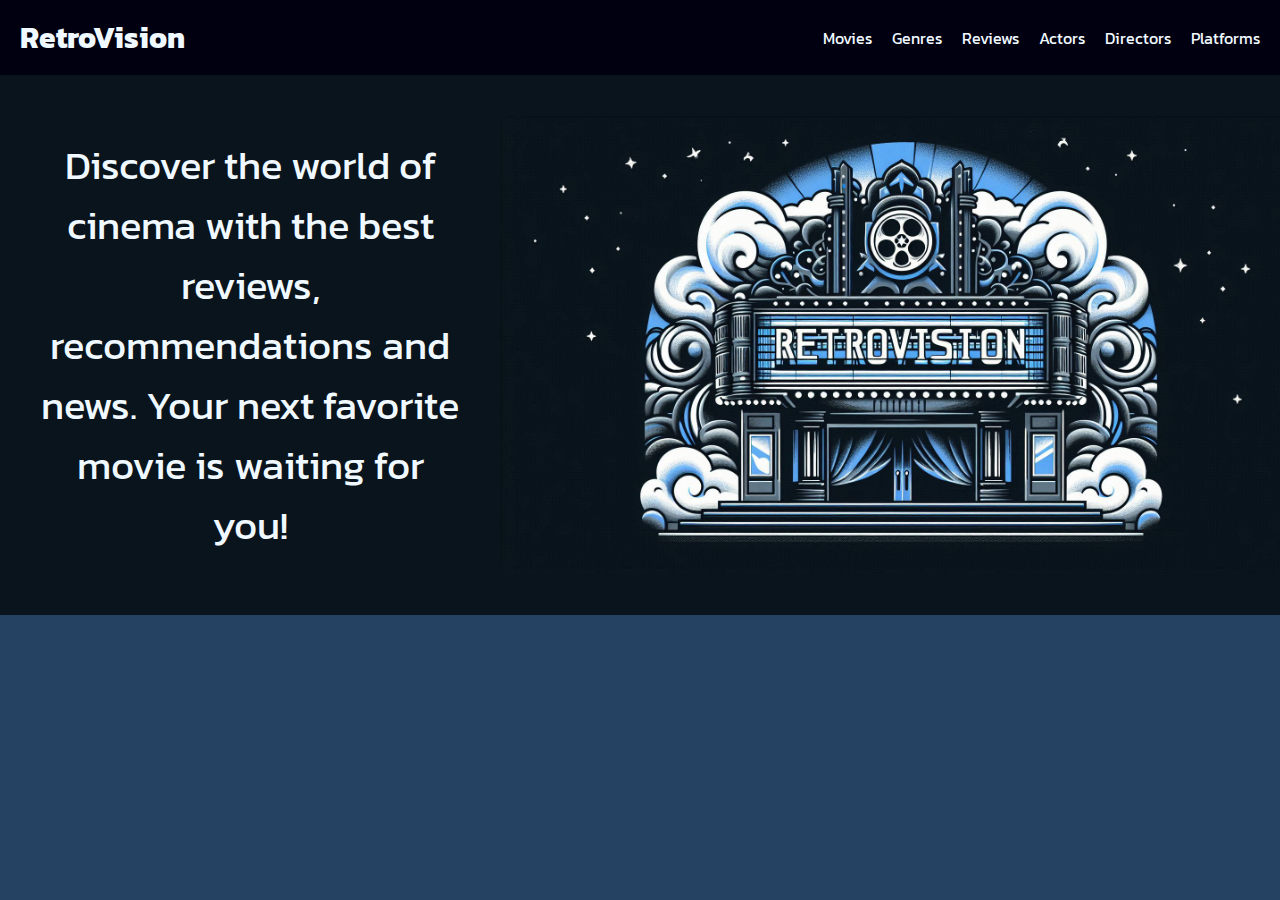
<file: frontend/index.html>
<!DOCTYPE html>
<html lang="en">
<head>
    <meta charset="UTF-8">
    <meta name="viewport" content="width=device-width, initial-scale=1.0">
    <link rel="icon" href="assets/images/Designer.jpeg">
    <title>RetroVision</title>
    <link rel="stylesheet" href="assets/css/styles.css">
</head>
<body>
    <section class="navbar">
        <div class="navbar-left">
            <div class="menu menu-button" onclick="toggleMenu()"></div>
            <div class="title" onclick="window.location.href='index.html'">RetroVision</div>
        </div>
    
        <div class="nav-links">
            <div class="movie crud" onclick="window.location.href='movies.html'">Movies</div>
            <div class="genre crud" onclick="window.location.href='genres.html'">Genres</div>
            <div class="review crud" onclick="window.location.href='reviews.html'">Reviews</div>
            <div class="actor crud" onclick="window.location.href='actors.html'">Actors</div>
            <div class="directors crud" onclick="window.location.href='directors.html'">Directors</div>
            <div class="platforms crud" onclick="window.location.href='platforms.html'">Platforms</div>
        </div>
    </section>
    
    <section class="container">
        <div class="section-image-retrovision">
            <div class="index-text">
                Discover the world of cinema with the best reviews, recommendations and news. Your next favorite movie is waiting for you!
            </div>
            <div class="image-retrovision">
                <img src="./assets/images/Designer.jpeg" alt="Descripción" />
            </div>
        </div>
    </section>
    <script src="assets/js/menu.js"></script>
</body>
</html>
</file>
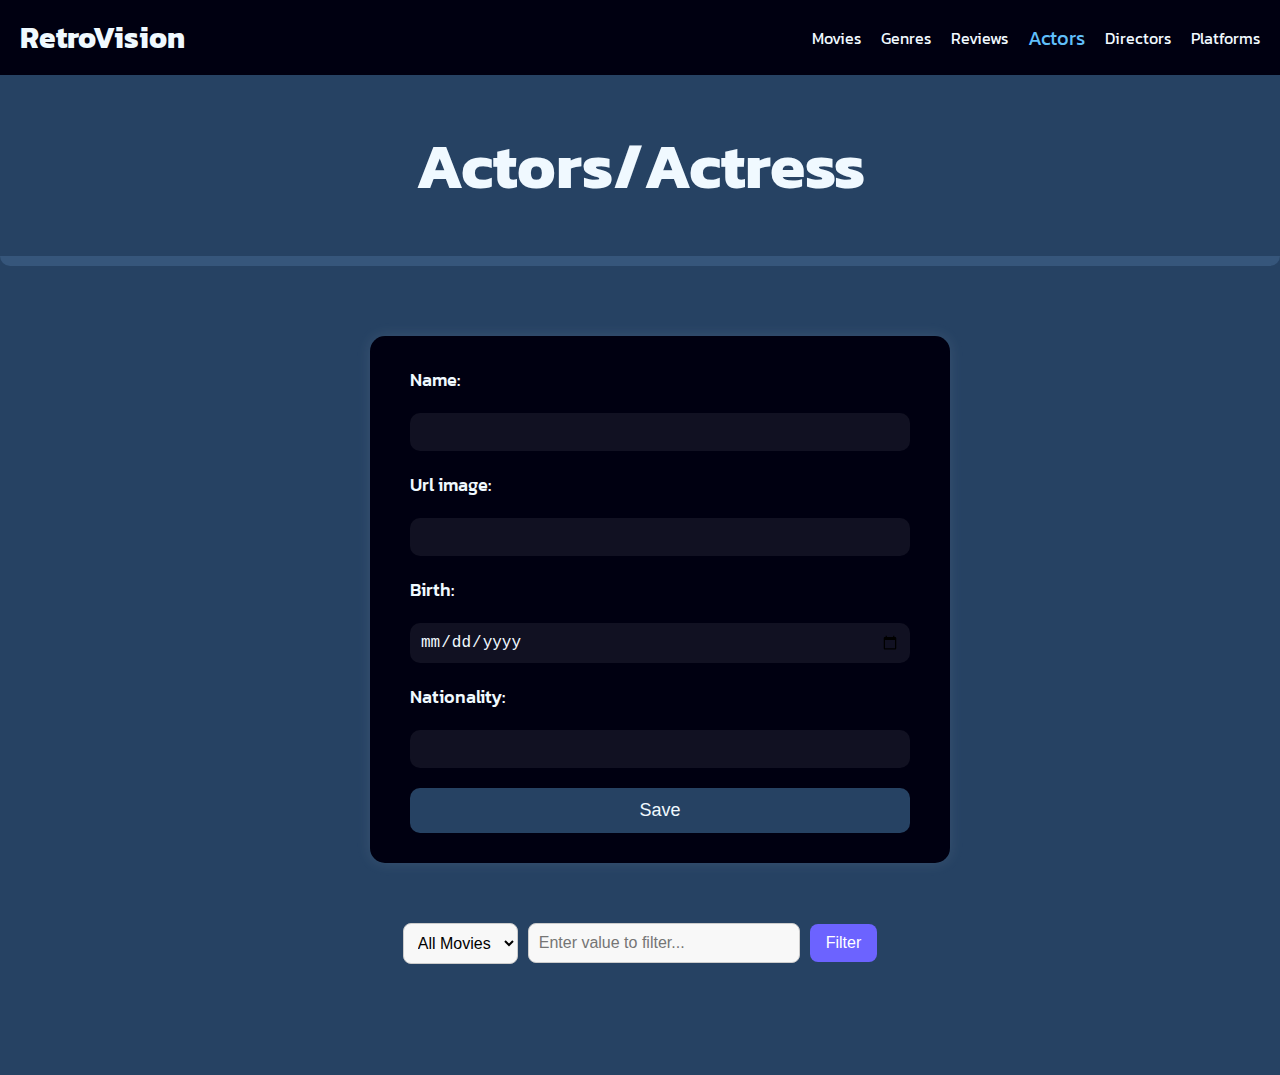
<file: frontend/actors.html>
<!DOCTYPE html>
<html lang="en">
<head>
    <meta charset="UTF-8">
    <meta name="viewport" content="width=device-width, initial-scale=1.0">
    <link rel="stylesheet" href="assets/css/styles.css">
    <link rel="icon" href="assets/images/Designer.jpeg">
    <title>Actors</title>
</head>
<body onload="getActors();">
    <section class="navbar">
        <div class="navbar-left">
            <div class="menu menu-button" onclick="toggleMenu()"></div>
            <div class="title" onclick="window.location.href='index.html'">RetroVision</div>
        </div>
    
        <div class="nav-links">
            <div class="movie crud" onclick="window.location.href='movies.html'">Movies</div>
            <div class="genre crud" onclick="window.location.href='genres.html'">Genres</div>
            <div class="review crud" onclick="window.location.href='reviews.html'">Reviews</div>
            <div class="actor crud active" onclick="window.location.href='actors.html'">Actors</div>
            <div class="directors crud" onclick="window.location.href='directors.html'">Directors</div>
            <div class="platforms crud" onclick="window.location.href='platforms.html'">Platforms</div>
        </div>
    </section>

    <section class="container">
        <div class="title title-title" onclick="window.location.href='actors.html'">
            <h1>Actors/Actress</h1>
        </div>

        <div class="form-wrapper">
            <form>
                <label for="name">Name:</label>
                <input type="text" id="name" name="name">

                <label for="url_image">Url image:</label>
                <input type="text" id="url_image" name="url_image">

                <label for="birth">Birth:</label>
                <input type="date" id="birth" name="birth">

                <label for="nationality">Nationality:</label>
                <input type="text" id="nationality" name="nationality">

                <button onclick="registerActor()" type="button">Save</button>
            </form>
        </div>
        <div class="filter-bar">
            <select id="filterType">
                <option value="">All Movies</option>
                <option value="name">Name</option>
            </select>
        
            <input type="text" id="nameFilter" placeholder="Enter value to filter..." />
        
            <button onclick="getActors()" class="btn-filter">Filter</button>
        </div>
        <div id="listActors" class="movie-grid"></div>
    </section>
    
    <div id="updateModal" class="modal">
        <div class="modal-content">
            <span class="close" onclick="closeModal()">&times;</span>
            <h2>Update Actor</h2>

            <label for="update-name">Name:</label>
            <input type="text" id="update-name" name="name">

            <label for="update-url_image">Url image:</label>
            <input type="text" id="update-url_image" name="url_image">

            <label for="update-birth">Birth:</label>
            <input type="date" id="update-birth" name="birth">

            <label for="update-nationality">Nationality:</label>
            <input type="text" id="update-nationality" name="nationality">
        
            <button onclick="submitUpdate()">Save Changes</button>
        </div>
    </div>
    <script src="./assets/js/actors.js"></script>
    <script src="assets/js/menu.js"></script>
</body>
</html>
</file>
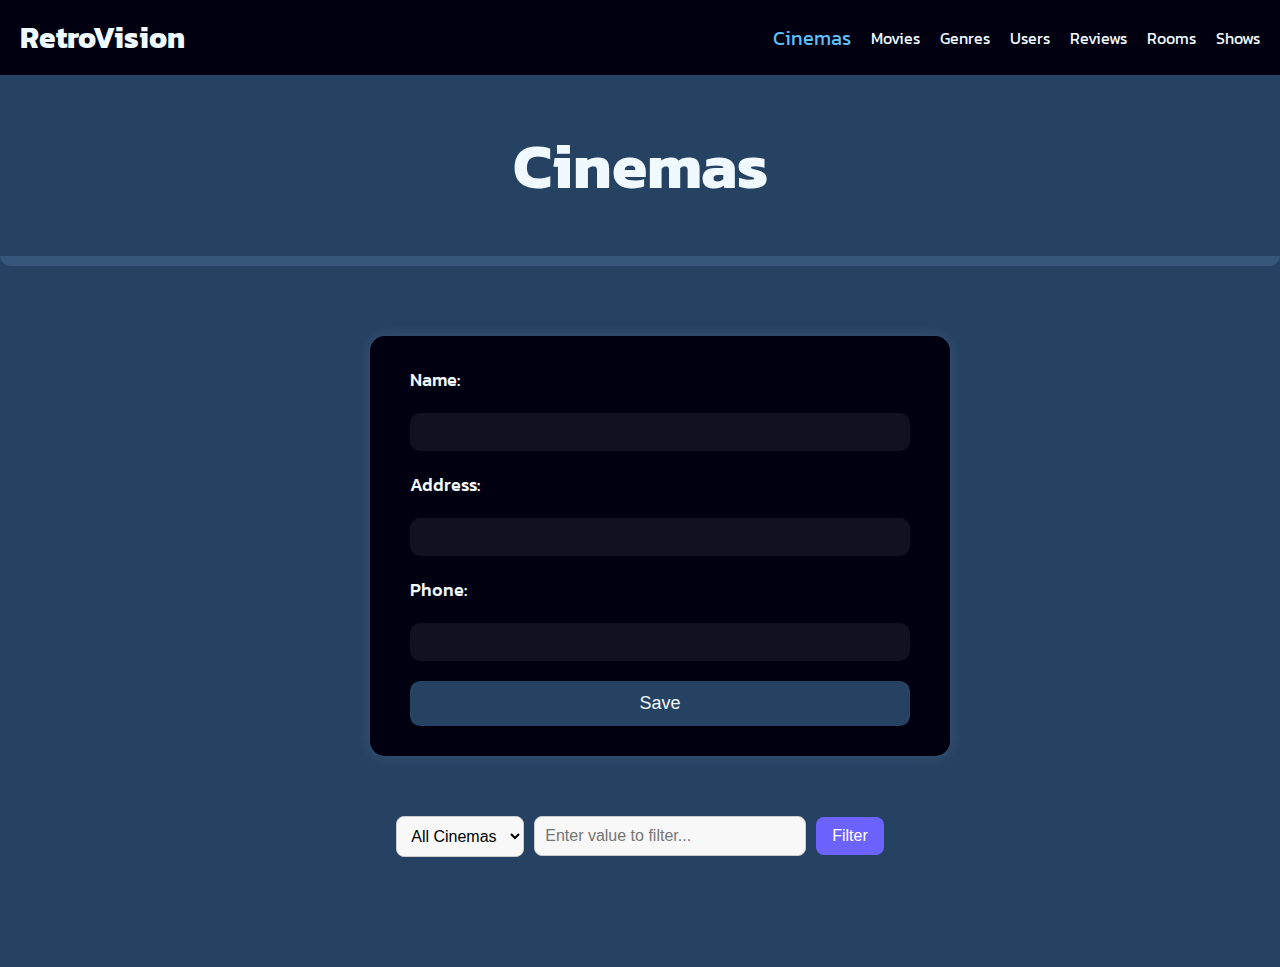
<file: frontend/cinemas.html>
<!DOCTYPE html>
<html lang="en">
<head>
    <meta charset="UTF-8">
    <meta name="viewport" content="width=device-width, initial-scale=1.0">
    <link rel="stylesheet" href="assets/css/styles.css">
    <link rel="icon" href="assets/images/Designer.jpeg">
    <title>Cinemas</title>
</head>
<body onload="getCinemas();">
    <section class="navbar">
        <div class="navbar-left">
            <div class="menu menu-button" onclick="toggleMenu()"></div>
            <div class="title" onclick="window.location.href='index.html'">RetroVision</div>
        </div>
    
        <div class="nav-links">
            <div class="cinema crud active" onclick="window.location.href='cinemas.html'">Cinemas</div>
            <div class="movie crud" onclick="window.location.href='movies.html'">Movies</div>
            <div class="genre crud" onclick="window.location.href='genres.html'">Genres</div>
            <div class="user crud" onclick="window.location.href='users.html'">Users</div>
            <div class="review crud" onclick="window.location.href='reviews.html'">Reviews</div>
            <div class="room crud" onclick="window.location.href='rooms.html'">Rooms</div>
            <div class="show crud" onclick="window.location.href='shows.html'">Shows</div>
        </div>
    </section>

    <section class="container">
        <div class="title title-title" onclick="window.location.href='cinemas.html'">
            <h1>Cinemas</h1>
        </div>

        <div class="form-wrapper">
            <form>
                <label for="name">Name:</label>
                <input type="text" id="name" name="name">

                <label for="address">Address:</label>
                <input type="text" id="address" name="address">

                <label for="phone">Phone:</label>
                <input type="text" id="phone" name="phone">

                <button onclick="registerCinema()" type="button">Save</button>
            </form>
        </div>
        <div class="filter-bar">
            <select id="filterType">
                <option value="">All Cinemas</option>
            </select>
        
            <input type="text" id="nameFilter" placeholder="Enter value to filter..." />
        
            <button onclick="getCinemas()" class="btn-filter">Filter</button>
        </div>
        <div id="listCinemas" class="movie-grid"></div>
    </section>
    <script src="./assets/js/cinemas.js"></script>
    <script src="assets/js/menu.js"></script>
</body>
</html>
</file>
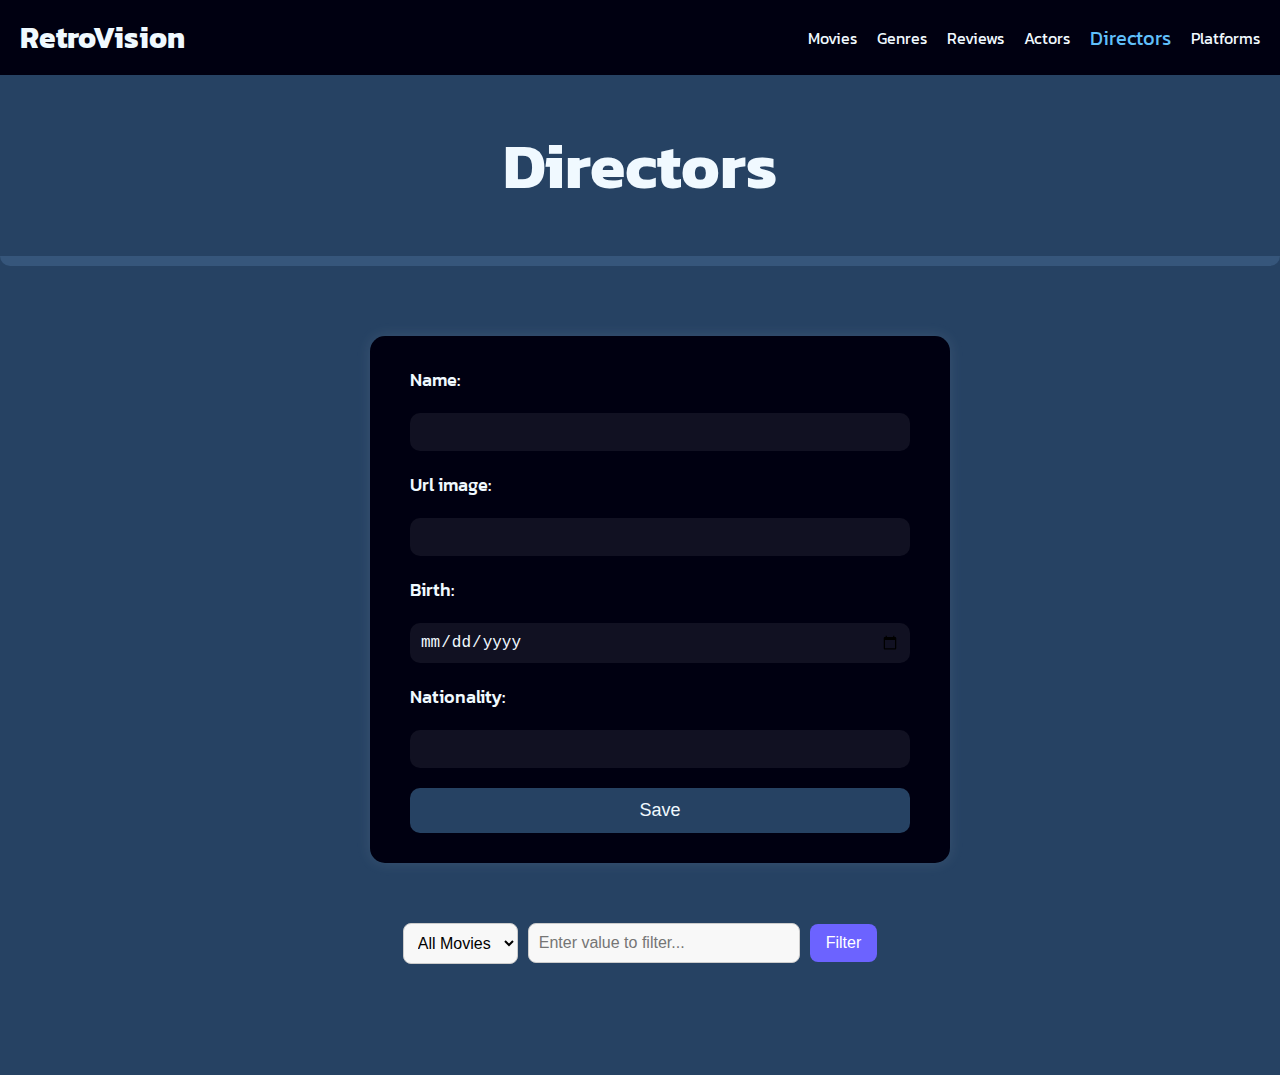
<file: frontend/directors.html>
<!DOCTYPE html>
<html lang="en">
<head>
    <meta charset="UTF-8">
    <meta name="viewport" content="width=device-width, initial-scale=1.0">
    <link rel="stylesheet" href="assets/css/styles.css">
    <link rel="icon" href="assets/images/Designer.jpeg">
    <title>Directors</title>
</head>
<body onload="getDirectors();">
    <section class="navbar">
        <div class="navbar-left">
            <div class="menu menu-button" onclick="toggleMenu()"></div>
            <div class="title" onclick="window.location.href='index.html'">RetroVision</div>
        </div>
    
        <div class="nav-links">
            <div class="movie crud" onclick="window.location.href='movies.html'">Movies</div>
            <div class="genre crud" onclick="window.location.href='genres.html'">Genres</div>
            <div class="review crud" onclick="window.location.href='reviews.html'">Reviews</div>
            <div class="actor crud" onclick="window.location.href='actors.html'">Actors</div>
            <div class="directors crud active" onclick="window.location.href='directors.html'">Directors</div>
            <div class="platforms crud" onclick="window.location.href='platforms.html'">Platforms</div>
        </div>
    </section>

    <section class="container">
        <div class="title title-title" onclick="window.location.href='directors.html'">
            <h1>Directors</h1>
        </div>

        <div class="form-wrapper">
            <form>
                <label for="name">Name:</label>
                <input type="text" id="name" name="name">

                <label for="url_image">Url image:</label>
                <input type="text" id="url_image" name="url_image">

                <label for="birth">Birth:</label>
                <input type="date" id="birth" name="birth">

                <label for="nationality">Nationality:</label>
                <input type="text" id="nationality" name="nationality">

                <button onclick="registerDirector()" type="button">Save</button>
            </form>
        </div>
        <div class="filter-bar">
            <select id="filterType">
                <option value="">All Movies</option>
                <option value="name">Name</option>
            </select>
        
            <input type="text" id="nameFilter" placeholder="Enter value to filter..." />
        
            <button onclick="getDirectors()" class="btn-filter">Filter</button>
        </div>
        <div id="listDirectors" class="movie-grid"></div>
    </section>
    
    <div id="updateModal" class="modal">
        <div class="modal-content">
            <span class="close" onclick="closeModal()">&times;</span>
            <h2>Update Director</h2>

            <label for="update-name">Name:</label>
            <input type="text" id="update-name" name="name">

            <label for="update-url_image">Url image:</label>
            <input type="text" id="update-url_image" name="url_image">

            <label for="update-birth">Birth:</label>
            <input type="date" id="update-birth" name="birth">

            <label for="update-nationality">Nationality:</label>
            <input type="text" id="update-nationality" name="nationality">
        
            <button onclick="submitUpdate()">Save Changes</button>
        </div>
    </div>
    <script src="./assets/js/directors.js"></script>
    <script src="assets/js/menu.js"></script>
</body>
</html>
</file>
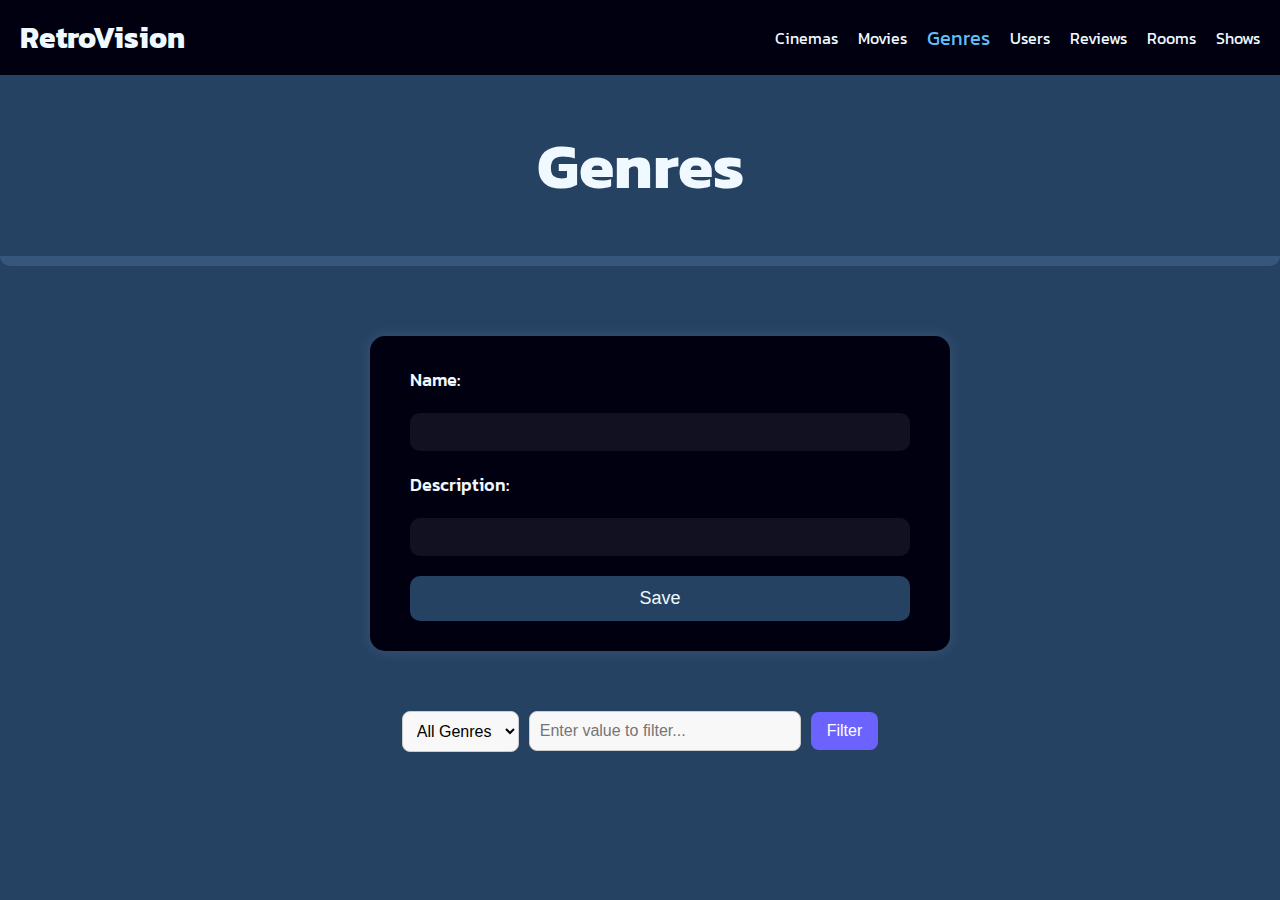
<file: frontend/genres.html>
<!DOCTYPE html>
<html lang="en">
<head>
    <meta charset="UTF-8">
    <meta name="viewport" content="width=device-width, initial-scale=1.0">
    <link rel="stylesheet" href="assets/css/styles.css">
    <link rel="icon" href="assets/images/Designer.jpeg">
    <title>Document</title>
</head>
<body onload="getGenres();">
    <section class="navbar">
        <div class="navbar-left">
            <div class="menu menu-button" onclick="toggleMenu()"></div>
            <div class="title" onclick="window.location.href='index.html'">RetroVision</div>
        </div>
    
        <div class="nav-links">
            <div class="cinema crud" onclick="window.location.href='cinemas.html'">Cinemas</div>
            <div class="movie crud" onclick="window.location.href='movies.html'">Movies</div>
            <div class="genre crud active" onclick="window.location.href='genres.html'">Genres</div>
            <div class="user crud" onclick="window.location.href='users.html'">Users</div>
            <div class="review crud" onclick="window.location.href='reviews.html'">Reviews</div>
            <div class="room crud" onclick="window.location.href='rooms.html'">Rooms</div>
            <div class="show crud" onclick="window.location.href='shows.html'">Shows</div>
        </div>
    </section>

    <section class="container">
        <div class="title title-title" onclick="window.location.href='genres.html'">
            <h1>Genres</h1>
        </div>

        <div class="form-wrapper">
            <form>
                <label for="name">Name:</label>
                <input type="text" id="name" name="name">

                <label for="description">Description:</label>
                <input type="text" id="description" name="description">

                <button onclick="registerGenre()" type="button">Save</button>
            </form>
        </div>
        <div class="filter-bar">
            <select id="filterType">
                <option value="">All Genres</option>
                <option value="name">Name</option>
            </select>
        
            <input type="text" id="nameFilter" placeholder="Enter value to filter..." />
        
            <button onclick="getGenres()" class="btn-filter">Filter</button>
        </div>
        <div id="listGenres" class="movie-grid"></div>
    </section>
    <script src="./assets/js/genres.js"></script>
    <script src="assets/js/menu.js"></script>
</body>
</html>
</file>
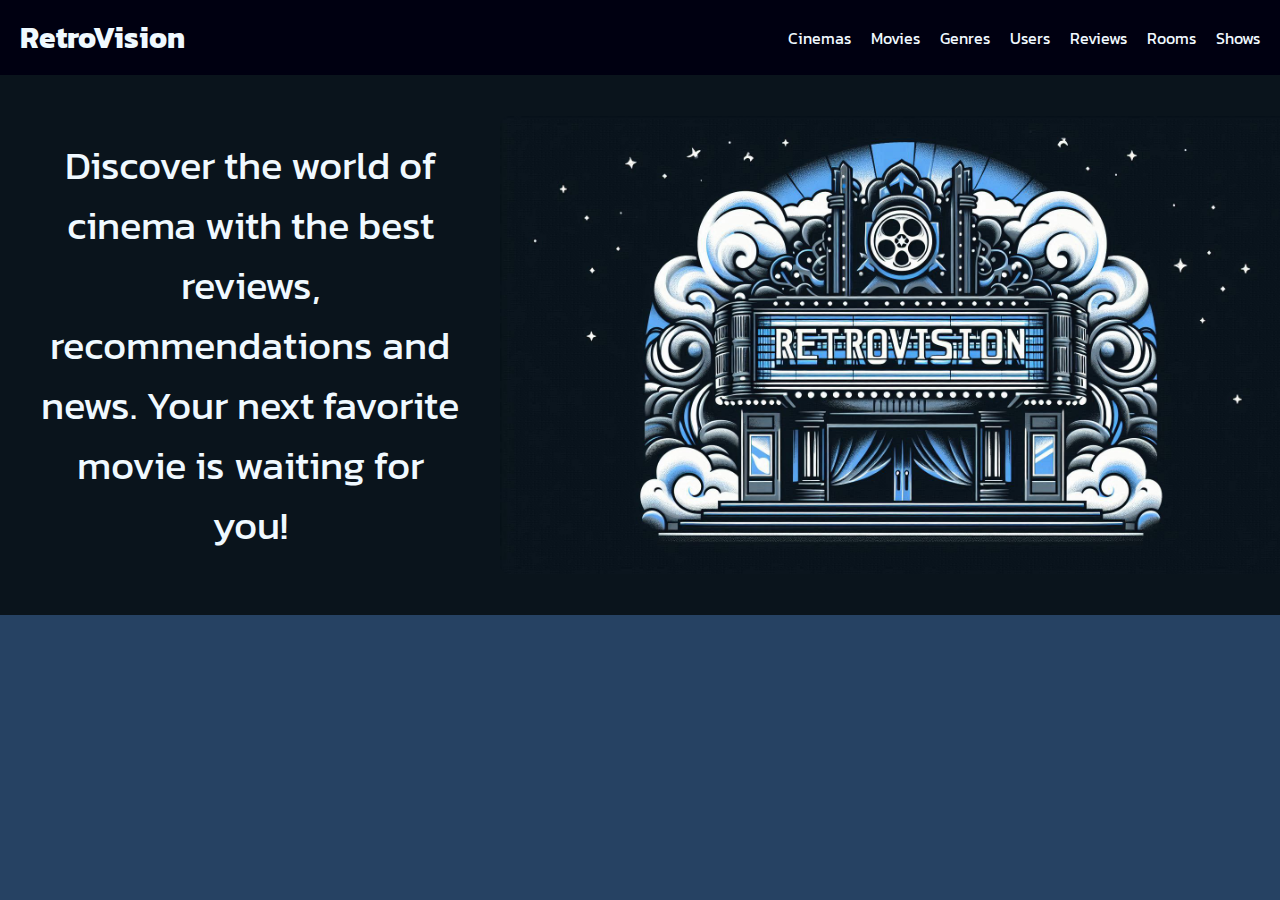
<file: frontend/index_old.html>
<!DOCTYPE html>
<html lang="en">
<head>
    <meta charset="UTF-8">
    <meta name="viewport" content="width=device-width, initial-scale=1.0">
    <link rel="icon" href="assets/images/Designer.jpeg">
    <title>RetroVision</title>
    <link rel="stylesheet" href="assets/css/styles.css">
</head>
<body>
    <section class="navbar">
        <div class="navbar-left">
            <div class="menu menu-button" onclick="toggleMenu()"></div>
            <div class="title" onclick="window.location.href='index.html'">RetroVision</div>
        </div>
    
        <div class="nav-links">
            <div class="cinema crud" onclick="window.location.href='cinemas.html'">Cinemas</div>
            <div class="movie crud" onclick="window.location.href='movies.html'">Movies</div>
            <div class="genre crud" onclick="window.location.href='genres.html'">Genres</div>
            <div class="user crud" onclick="window.location.href='users.html'">Users</div>
            <div class="review crud" onclick="window.location.href='reviews.html'">Reviews</div>
            <div class="room crud" onclick="window.location.href='rooms.html'">Rooms</div>
            <div class="show crud" onclick="window.location.href='shows.html'">Shows</div>
        </div>
    </section>
    
    <section class="container">
        <div class="section-image-retrovision">
            <div class="index-text">
                Discover the world of cinema with the best reviews, recommendations and news. Your next favorite movie is waiting for you!
            </div>
            <div class="image-retrovision">
                <img src="./assets/images/Designer.jpeg" alt="Descripción" />
            </div>
        </div>
    <!-- 
        <div class="title movie-title" onclick="window.location.href='movie.html'"><h2>Movies</h2></div>

        <div class="slider-container">
            <button class="slider-btn prev" onclick="moveSlide(-1)"><i class="fas fa-chevron-left"></i></button>
            <div class="movie-slider" id="movieSlider">
                <div class="movie-card">
                    <img src="https://via.placeholder.com/250x350" class="movie-poster">
                    <div class="movie-info">
                        <div class="movie-title">Movie 1</div>
                        <div class="movie-rating"><i class="fas fa-star"></i> 8.5</div>
                    </div>
                </div>
                <div class="movie-card">
                    <img src="https://via.placeholder.com/250x350" class="movie-poster">
                    <div class="movie-info">
                        <div class="movie-title">Movie 2</div>
                        <div class="movie-rating"><i class="fas fa-star"></i> 7.9</div>
                    </div>
                </div>
                <div class="movie-card">
                    <img src="https://via.placeholder.com/250x350" class="movie-poster">
                    <div class="movie-info">
                        <div class="movie-title">Movie 3</div>
                        <div class="movie-rating"><i class="fas fa-star"></i> 9.0</div>
                    </div>
                </div>
                <div class="movie-card">
                    <img src="https://via.placeholder.com/250x350" class="movie-poster">
                    <div class="movie-info">
                        <div class="movie-title">Movie 4</div>
                        <div class="movie-rating"><i class="fas fa-star"></i> 8.2</div>
                    </div>
                </div>
                <div class="movie-card">
                    <img src="https://via.placeholder.com/250x350" class="movie-poster">
                    <div class="movie-info">
                        <div class="movie-title">Movie 5</div>
                        <div class="movie-rating"><i class="fas fa-star"></i> 7.5</div>
                    </div>
                </div>
            </div>
            <button class="slider-btn next" onclick="moveSlide(1)"><i class="fas fa-chevron-right"></i></button>
        </div>
      
        <div class="movies">
            <div class="movie-card">
                <img src="https://play-lh.googleusercontent.com/buKf27Hxendp3tLNpNtP3E-amP0o4yYV-SGKyS2u-Y3GdGRTyfNCIT5WAVs2OudOz6so5K1jtYdAUKI9nw8" alt="Movie Poster" class="movie-poster">
                <div class="movie-info">
                    <div class="movie-title">Inception</div>
                    <div class="movie-rating">
                        <i class="fas fa-star"></i> 8.8
                    </div>
                </div>
            </div>
        </div>
-->  
        <!--
        <div class="cards-movies">
            <div class="card-movies">
                <img src="" class="image-movie">
                <div class="nombre">Pelicula</div>
            </div>

            <div class="card-movies">
                <img src="" alt="img">
                <div class="nombre">Pelicula</div>
            </div>

            <div class="card-movies">
                <img src="" alt="img">
                <div class="nombre">Pelicula</div>
            </div>
        </div>
        -->
    </section>
    <script src="assets/js/slider.js"></script>
    <script src="assets/js/menu.js"></script>
</body>
</html>
</file>
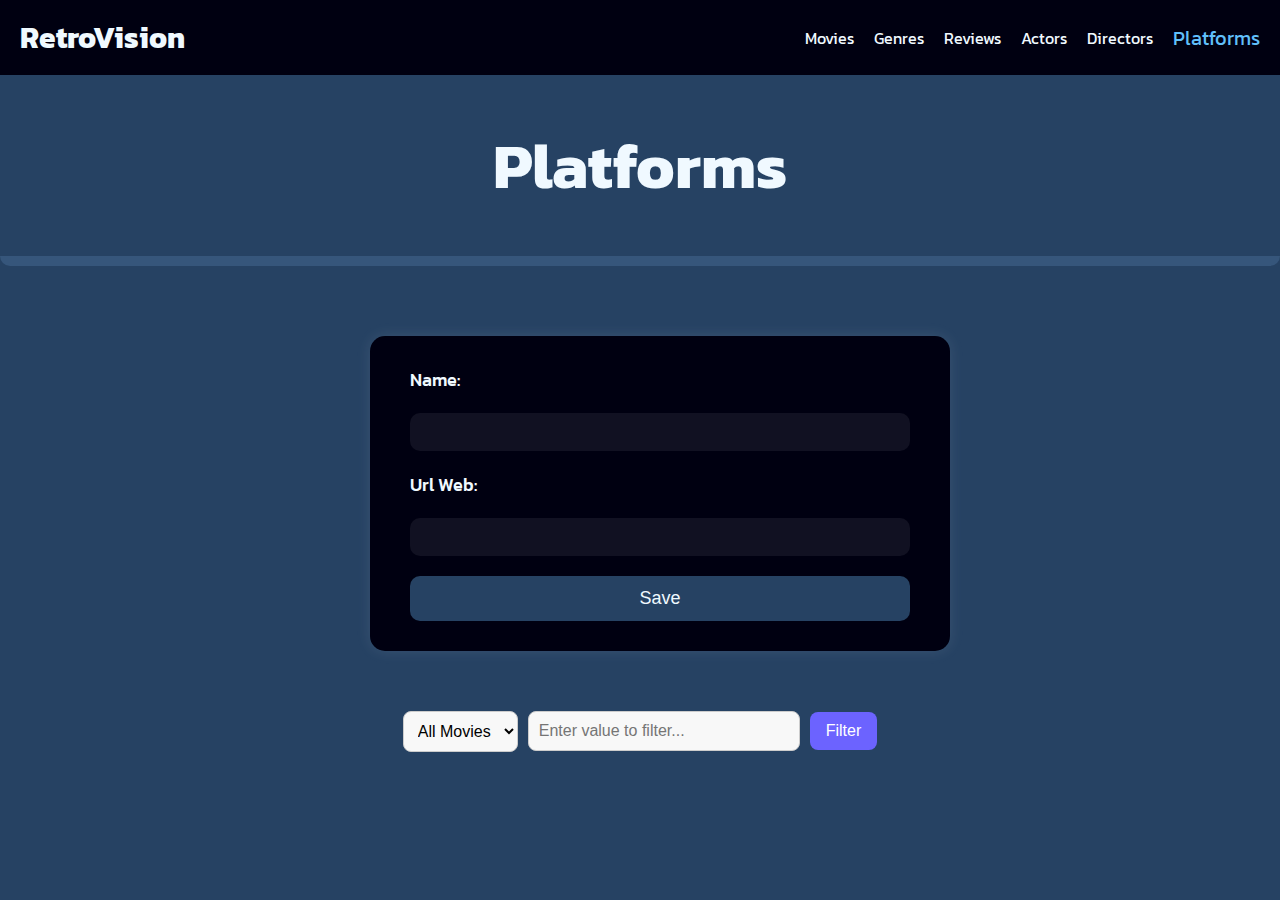
<file: frontend/platforms.html>
<!DOCTYPE html>
<html lang="en">
<head>
    <meta charset="UTF-8">
    <meta name="viewport" content="width=device-width, initial-scale=1.0">
    <link rel="stylesheet" href="assets/css/styles.css">
    <link rel="icon" href="assets/images/Designer.jpeg">
    <title>Platforms</title>
</head>
<body onload="getPlatforms();">
    <section class="navbar">
        <div class="navbar-left">
            <div class="menu menu-button" onclick="toggleMenu()"></div>
            <div class="title" onclick="window.location.href='index.html'">RetroVision</div>
        </div>
    
        <div class="nav-links">
            <div class="movie crud" onclick="window.location.href='movies.html'">Movies</div>
            <div class="genre crud" onclick="window.location.href='genres.html'">Genres</div>
            <div class="review crud" onclick="window.location.href='reviews.html'">Reviews</div>
            <div class="actor crud" onclick="window.location.href='actors.html'">Actors</div>
            <div class="directors crud" onclick="window.location.href='directors.html'">Directors</div>
            <div class="platforms crud active" onclick="window.location.href='platforms.html'">Platforms</div>
        </div>
    </section>

    <section class="container">
        <div class="title title-title" onclick="window.location.href='platforms.html'">
            <h1>Platforms</h1>
        </div>

        <div class="form-wrapper">
            <form>
                <label for="name">Name:</label>
                <input type="text" id="name" name="name">

                <label for="url_web">Url Web:</label>
                <input type="text" id="url_web" name="url_web">

                <button onclick="registerPlatform()" type="button">Save</button>
            </form>
        </div>
        <div class="filter-bar">
            <select id="filterType">
                <option value="">All Movies</option>
                <option value="name">Name</option>
            </select>
        
            <input type="text" id="nameFilter" placeholder="Enter value to filter..." />
        
            <button onclick="getPlatforms()" class="btn-filter">Filter</button>
        </div>
        <div id="listPlatforms" class="movie-grid"></div>
    </section>
    
    <div id="updateModal" class="modal">
        <div class="modal-content">
            <span class="close" onclick="closeModal()">&times;</span>
            <h2>Update Platform</h2>

            <label for="update-name">Name:</label>
            <input type="text" id="update-name" name="name">

            <label for="update-url_web">Url Web:</label>
            <input type="text" id="update-url_web" name="url_web">
        
            <button onclick="submitUpdate()">Save Changes</button>
        </div>
    </div>
    <script src="./assets/js/platforms.js"></script>
    <script src="assets/js/menu.js"></script>
</body>
</html>
</file>
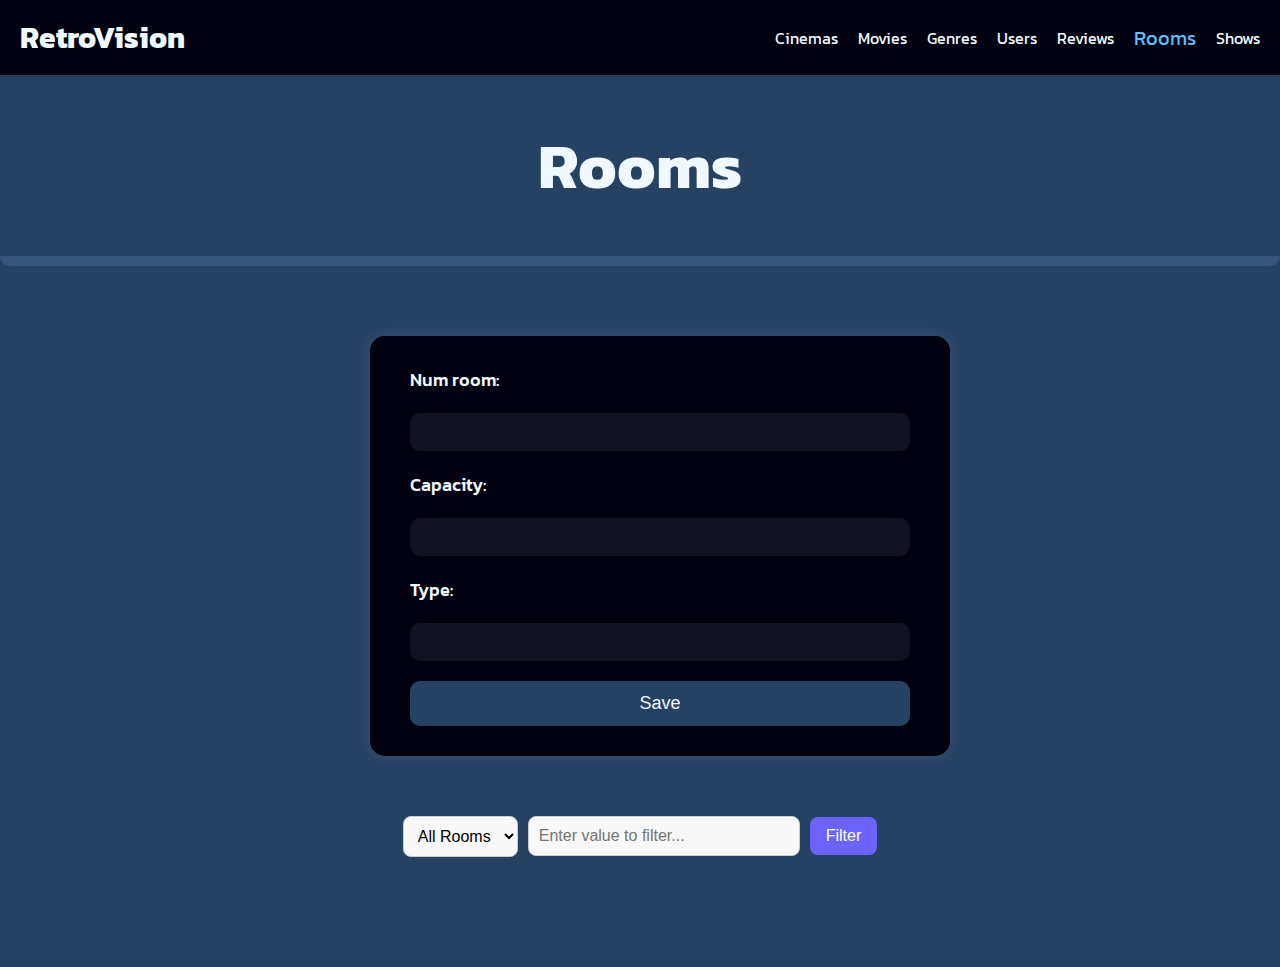
<file: frontend/rooms.html>
<!DOCTYPE html>
<html lang="en">
<head>
    <meta charset="UTF-8">
    <meta name="viewport" content="width=device-width, initial-scale=1.0">
    <link rel="stylesheet" href="assets/css/styles.css">
    <link rel="icon" href="assets/images/Designer.jpeg">
    <title>Rooms</title>
</head>
<body onload="getRooms();">
    <section class="navbar">
        <div class="navbar-left">
            <div class="menu menu-button" onclick="toggleMenu()"></div>
            <div class="title" onclick="window.location.href='index.html'">RetroVision</div>
        </div>
    
        <div class="nav-links">
            <div class="cinema crud" onclick="window.location.href='cinemas.html'">Cinemas</div>
            <div class="movie crud" onclick="window.location.href='movies.html'">Movies</div>
            <div class="genre crud" onclick="window.location.href='genres.html'">Genres</div>
            <div class="user crud" onclick="window.location.href='users.html'">Users</div>
            <div class="review crud" onclick="window.location.href='reviews.html'">Reviews</div>
            <div class="room crud active" onclick="window.location.href='rooms.html'">Rooms</div>
            <div class="show crud" onclick="window.location.href='shows.html'">Shows</div>
        </div>
    </section>

    <section class="container">
        <div class="title title-title" onclick="window.location.href='rooms.html'">
            <h1>Rooms</h1>
        </div>

        <div class="form-wrapper">
            <form>
                <label for="num_room">Num room:</label>
                <input type="text" id="num_room" name="num_room">
        
                <label for="capacity">Capacity:</label>
                <input type="text" id="capacity" name="capacity">
        
                <label for="type">Type:</label>
                <input type="text" id="type" name="type">

                <button onclick="registerRoom()" type="button">Save</button>
            </form>
        </div>
        <div class="filter-bar">
            <select id="filterType">
                <option value="">All Rooms</option>
            </select>
        
            <input type="text" id="nameFilter" placeholder="Enter value to filter..." />
        
            <button onclick="getRooms()" class="btn-filter">Filter</button>
        </div>
        <div id="listRooms" class="movie-grid"></div>
    </section>
    <script src="./assets/js/rooms.js"></script>
    <script src="assets/js/menu.js"></script>
</body>
</html>
</file>
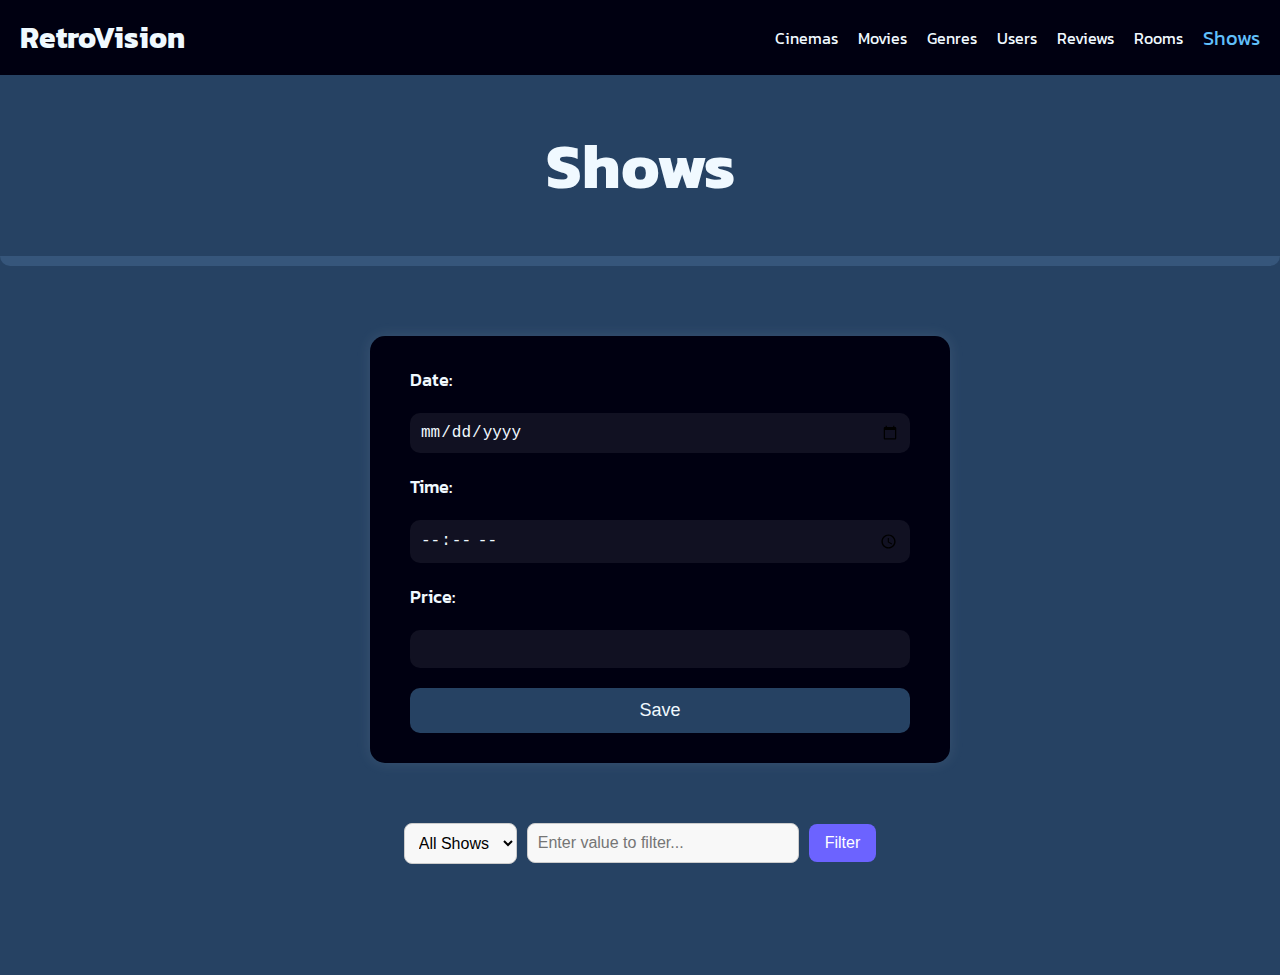
<file: frontend/shows.html>
<!DOCTYPE html>
<html lang="en">
<head>
    <meta charset="UTF-8">
    <meta name="viewport" content="width=device-width, initial-scale=1.0">
    <link rel="stylesheet" href="assets/css/styles.css">
    <link rel="icon" href="assets/images/Designer.jpeg">
    <title>Shows</title>
</head>
<body onload="getShows();">
    <section class="navbar">
        <div class="navbar-left">
            <div class="menu menu-button" onclick="toggleMenu()"></div>
            <div class="title" onclick="window.location.href='index.html'">RetroVision</div>
        </div>
    
        <div class="nav-links">
            <div class="cinema crud" onclick="window.location.href='cinemas.html'">Cinemas</div>
            <div class="movie crud" onclick="window.location.href='movies.html'">Movies</div>
            <div class="genre crud" onclick="window.location.href='genres.html'">Genres</div>
            <div class="user crud" onclick="window.location.href='users.html'">Users</div>
            <div class="review crud" onclick="window.location.href='reviews.html'">Reviews</div>
            <div class="room crud" onclick="window.location.href='rooms.html'">Rooms</div>
            <div class="show crud active" onclick="window.location.href='shows.html'">Shows</div>
        </div>
    </section>

    <section class="container">
        <div class="title title-title" onclick="window.location.href='shows.html'">
            <h1>Shows</h1>
        </div>

        <div class="form-wrapper">
            <form>
                <label for="date">Date:</label>
                <input type="date" id="date" name="date">
        
                <label for="time">Time:</label>
                <input type="time" id="time" name="time">
        
                <label for="price">Price:</label>
                <input type="text" id="price" name="price">
        
                <button onclick="registerShow()" type="button">Save</button>
            </form>
        </div>
        <div class="filter-bar">
            <select id="filterType">
                <option value="">All Shows</option>
            </select>
        
            <input type="text" id="nameFilter" placeholder="Enter value to filter..." />
        
            <button onclick="getShows()" class="btn-filter">Filter</button>
        </div>
        <div id="listShows" class="movie-grid"></div>
    </section>
    <script src="./assets/js/shows.js"></script>
    <script src="assets/js/menu.js"></script>
</body>
</html>
</file>
<file: frontend/assets/css/styles.css>
@import url('https://fonts.googleapis.com/css2?family=Kanit:ital,wght@0,100;0,200;0,300;0,400;0,500;0,600;0,700;0,800;0,900;1,100;1,200;1,300;1,400;1,500;1,600;1,700;1,800;1,900&display=swap');

body {
    margin: 0;
    padding: 0;
    box-sizing: border-box;
    font-family: "Kanit", serif;
    color: #f0f9ff;
    background-color: #264263;
}

html, body {
    overflow-x: hidden;
}

.navbar {
    width: 100%;
    background-color: #001;
    display: flex;
    flex-wrap: wrap;
    justify-content: space-between;
    align-items: center;
    padding: 15px 20px;
    box-sizing: border-box;
    position: relative;
    z-index: 999;
}

.navbar-left {
    display: flex;
    align-items: center;
    gap: 15px;
}



/* Título centrado en móvil */
.title {
    font-size: 30px;
    color: #f0f9ff;
    font-weight: 700;
    cursor: pointer;
}

/* Menú hamburguesa */
.menu-button {
    background-image: url('../images/menu.png');
    background-size: cover;
    background-repeat: no-repeat;
    width: 40px;
    height: 40px;
    cursor: pointer;
    display: none; /* Oculto en pantallas grandes */
}

/* Links del navbar */
.nav-links {
    display: flex;
    flex-wrap: wrap;
    gap: 20px;
    align-items: center;
    justify-content: center;
}

/* Items individuales */
.crud {
    font-size: 16px;
    color: #f0f9ff;
    cursor: pointer;
    transition: color 0.2s ease;
}

.active {
    font-size: 20px;
    color: #60bffa;
}

.crud:hover, .title:hover {
    color: #87cefa;
}

/* RESPONSIVE */
@media (max-width: 768px) {
    .menu-button {
        display: block; /* Mostrar en móvil */
    }

    .nav-links {
        display: none;
        flex-direction: column;
        width: 100%;
        margin-top: 15px;
        background-color: #001;
    }

    .nav-links.active {
        display: flex;
    }

    .title {
        font-size: 25px;
    }
}

/* SECCIÓN RETROVISION */
.section-image-retrovision {
    background-color: #0a141c;
    width: 100%;
    min-height: 500px;
    display: flex;
    flex-wrap: wrap;
    justify-content: center;
    align-items: center;
    padding: 20px;
    gap: 20px;
}

.index-text {
    flex: 1 1 300px;
    font-size: 2.5rem;
    color: #f0f9ff;
    padding: 20px;
    text-align: center;
}

.image-retrovision img {
    width: 100%;
    max-width: 800px;
    height: auto;
    border-radius: 10px;
    display: block;
}


/* CONTENEDOR GENERAL */
.container {
    background-color: #264263;
    width: 100%;
    height: auto;
}

/* SECCIONES DINÁMICAS */
.section-show {
    grid-area: 2 / 2 / 3 / 3;
}

.movies {
    grid-area: 2 / 2 / 3 / 3;
}

/* RESPONSIVE DESIGN */
@media (max-width: 1024px) {
    .title {
        font-size: 40px;
        grid-column: span 3;
    }

    .index-text {
        font-size: 2rem;
    }

    .image-retrovision {
        height: 400px;
    }
}

@media (max-width: 768px) {
    .navbar {
        grid-template-columns: repeat(4, 1fr);
        row-gap: 10px;
        height: auto;
        padding: 15px;
    }

    .title {
        font-size: 32px;
        grid-column: span 4;
    }

    .index-text {
        font-size: 1.8rem;
    }

    .image-retrovision {
        height: 300px;
    }
}

@media (max-width: 480px) {
    .title {
        font-size: 26px;
    }

    .index-text {
        font-size: 1.5rem;
        width: 100%;
    }

    .image-retrovision {
        height: 250px;
        width: 100%;
    }
}


table{
    background-color: #001A6E;
    border: #011453 solid 1px;
    border-radius: 5px;
    width: 100%;

}

.slider-container {
    width: 80%;
    margin: auto;
    overflow: hidden;
    position: relative;
    display: flex;
    align-items: center;
}

.slider-btn {
    position: absolute;
    top: 50%;
    transform: translateY(-50%);
    background: rgba(0, 0, 0, 0.5);
    color: white;
    border: none;
    cursor: pointer;
    padding: 10px;
    z-index: 10;
}
.prev {
    left: 0;
}
.next {
    right: 0;
}

.title-title {
    color: #f0f9ff;
    margin-bottom: 30px;
    font-size: 32px;
    cursor: pointer;
    text-align: center;
    border-bottom: #36567b solid 10px;
    border-radius: 10px;
}

.movie-card {
    width: 300px;
    background-color: #fff;
    border-radius: 15px;
    box-shadow: 0 5px 15px rgba(0,0,0,0.1);
    overflow: hidden;
    transition: transform 0.3s ease;
    margin: 1rem;
  }

.movie-card:hover {
    transform: scale(1.03);
}

.movie-image img {
    width: 100%;
    height: 400px;
    object-fit: cover;
}

.movie-content {
    padding: 15px;
}

.movie-title {
    font-size: 1.4rem;
    font-weight: bold;
    color: #333;
    margin-bottom: 0.5rem;
}

.movie-info {
    font-size: 0.95rem;
    color: #777;
    margin-bottom: 0.5rem;
}

.movie-description {
    font-size: 0.9rem;
    color: #555;
}

form {
    background-color: #001;
    padding: 30px 40px;
    border-radius: 15px;
    box-shadow: 0 0 15px rgba(240, 249, 255, 0.1);
    display: flex;
    flex-direction: column;
    gap: 20px;
    width: 100%;
    max-width: 500px;
}

form label {
    font-size: 18px;
    color: #f0f9ff;
    font-weight: 500;
}

form input {
    padding: 10px;
    border: none;
    border-radius: 10px;
    background-color: #112;
    color: #f0f9ff;
    font-size: 16px;
    outline: none;
    transition: 0.3s ease;
}

form input:focus {
    background-color: #223;
    box-shadow: 0 0 5px #87cefa;
}

form button {
    padding: 12px;
    font-size: 18px;
    background-color: #264263;
    color: #f0f9ff;
    border: none;
    border-radius: 10px;
    cursor: pointer;
    transition: background-color 0.3s ease;
}

form button:hover {
    background-color: #3b5c87;
}

.form-wrapper {
    width: 100%;
    display: flex;
    justify-content: center;
    padding: 40px 20px;
}

form select {
    padding: 10px;
    border: none;
    border-radius: 10px;
    background-color: #112;
    color: #f0f9ff;
    font-size: 16px;
    outline: none;
    transition: 0.3s ease;
    height: auto;
    min-height: 100px; /* para que se vean varias opciones sin hacer scroll */
}

form select:focus {
    background-color: #223;
    box-shadow: 0 0 5px #87cefa;
}

form option {
    background-color: #112;
    color: #f0f9ff;
    padding: 6px;
    border-radius: 5px;
}

/* Estilo cuando se selecciona */
form option:checked {
    background-color: #264263;
    color: #ffffff;
}

.choices {
    background-color: #112;
    border-radius: 10px;
    font-size: 16px;
    color: #f0f9ff;
    border: none;
    box-shadow: none;
}

.choices__inner {
    background-color: #112;
    border-radius: 10px;
    border: none;
    padding: 10px;
    min-height: 45px;
    color: #f0f9ff;
}

.choices__input {
    background-color: #112 !important;
    color: #f0f9ff !important;
}

.choices__list--multiple .choices__item {
    background-color: #264263;
    border: none;
    color: #f0f9ff;
    border-radius: 8px;
    margin: 2px 5px;
    padding: 5px 10px;
}

.choices__list--dropdown {
    background-color: #223 !important; 
    color: #f0f9ff;
}

.choices__item--selectable.is-highlighted {
    background-color: #3b5c87 !important;;
}

/* Estilo para el contenedor de películas */
.movie-grid {
    display: grid;
    grid-template-columns: repeat(auto-fit, minmax(280px, 1fr));
    gap: 30px;
    padding: 30px 20px 60px;
    justify-items: center;
}

/* Responsividad extra para el formulario en pantallas pequeñas */
@media (max-width: 500px) {
    form {
        padding: 20px;
    }

    form label {
        font-size: 16px;
    }

    form input, form button {
        font-size: 15px;
    }
}

.movie-card {
    width: 300px;
    background-color: #fff;
    border-radius: 15px;
    box-shadow: 0 5px 15px rgba(0,0,0,0.1);
    overflow: hidden;
    transition: transform 0.3s ease;
    margin: 1rem;
    display: flex;
    flex-direction: column;
  }

  .movie-card:hover {
    transform: scale(1.03);
  }

  .movie-image img {
    width: 100%;
    height: 400px;
    object-fit: cover;
  }

  .movie-content {
    padding: 15px;
    display: flex;
    flex-direction: column;
    justify-content: space-between;
    flex-grow: 1;
  }

  .movie-title {
    font-size: 1.4rem;
    font-weight: bold;
    color: #333;
    margin-bottom: 0.5rem;
    text-align: center;
  }

  .movie-info {
    font-size: 0.95rem;
    color: #777;
    margin-bottom: 0.5rem;
    text-align: center;
  }

  .movie-description {
    font-size: 0.9rem;
    color: #555;
    margin-bottom: 1rem;
    text-align: justify;
  }

  .movie-buttons {
    display: flex;
    justify-content: space-around;
    gap: 10px;
  }

  .btn-edit,
  .btn-delete {
    flex: 1;
    padding: 8px 12px;
    font-size: 0.9rem;
    border: none;
    border-radius: 8px;
    cursor: pointer;
    transition: background-color 0.3s ease;
  }

  .btn-edit {
    background-color: #f0ad4e;
    color: white;
  }

  .btn-edit:hover {
    background-color: #ec971f;
  }

  .btn-delete {
    background-color: #d9534f;
    color: white;
  }

  .btn-delete:hover {
    background-color: #c9302c;
  }

  .filter-bar {
    display: flex;
    justify-content: center;
    align-items: center;
    gap: 10px;
    margin: 20px 0;
    flex-wrap: wrap;
}

.filter-bar input[type="text"] {
    padding: 10px;
    border-radius: 8px;
    border: 1px solid #ccc;
    width: 250px;
    font-size: 16px;
    background-color: #f8f8f8;
    transition: all 0.3s ease;
}

.filter-bar input[type="text"]:focus {
    outline: none;
    border-color: #6c63ff;
    box-shadow: 0 0 5px rgba(108, 99, 255, 0.5);
}

.btn-filter {
    padding: 10px 16px;
    background-color: #6c63ff;
    color: white;
    border: none;
    border-radius: 8px;
    font-size: 16px;
    cursor: pointer;
    transition: background-color 0.3s ease;
}

.btn-filter:hover {
    background-color: #554fd8;
}

.filter-bar select {
    padding: 10px;
    border-radius: 8px;
    border: 1px solid #ccc;
    font-size: 16px;
    background-color: #f8f8f8;
    transition: all 0.3s ease;
}

.filter-bar select:focus {
    outline: none;
    border-color: #6c63ff;
    box-shadow: 0 0 5px rgba(108, 99, 255, 0.5);
}

/* Fondo oscuro del modal */
.modal {
    display: none;
    position: fixed;
    z-index: 1000;
    left: 0; top: 0;
    width: 100%; height: 100%;
    background-color: rgba(0, 0, 0, 0.6);
    backdrop-filter: blur(2px);
  }
  
  /* Contenedor del contenido del modal */
  .modal-content {
    background-color: #ffffff;
    margin: 5% auto;
    padding: 30px;
    border-radius: 16px;
    width: 90%;
    max-width: 500px;
    box-shadow: 0 15px 30px rgba(0, 0, 0, 0.2);
    position: relative;
    font-family: 'Segoe UI', Tahoma, Geneva, Verdana, sans-serif;
  }
  
  /* Botón para cerrar */
  .close {
    color: #aaa;
    position: absolute;
    right: 20px;
    top: 16px;
    font-size: 28px;
    font-weight: bold;
    cursor: pointer;
    transition: 0.2s ease;
  }
  .close:hover {
    color: #333;
  }
  
  /* Título del modal */
  .modal-content h2 {
    text-align: center;
    margin-bottom: 20px;
    color: #444;
  }
  
  /* Inputs del modal */
  .modal-content input[type="text"],
  .modal-content input[type="number"],
  .modal-content input[type="date"] {
    width: 100%;
    padding: 12px;
    margin-bottom: 16px;
    border: 1px solid #ccc;
    border-radius: 8px;
    box-sizing: border-box;
    font-size: 14px;
    transition: border 0.2s ease;
  }
  .modal-content input:focus {
    border-color: #8884ff;
    outline: none;
  }
  
  /* Etiquetas */
  .modal-content label {
    font-weight: 600;
    display: block;
    margin-bottom: 6px;
    color: #333;
  }
  
  /* Botón de guardar */
  .modal-content button {
    width: 100%;
    padding: 12px;
    background-color: #6c63ff;
    color: white;
    border: none;
    border-radius: 8px;
    font-size: 15px;
    cursor: pointer;
    transition: background 0.3s ease;
  }
  .modal-content button:hover {
    background-color: #574fd6;
  }
</file>
